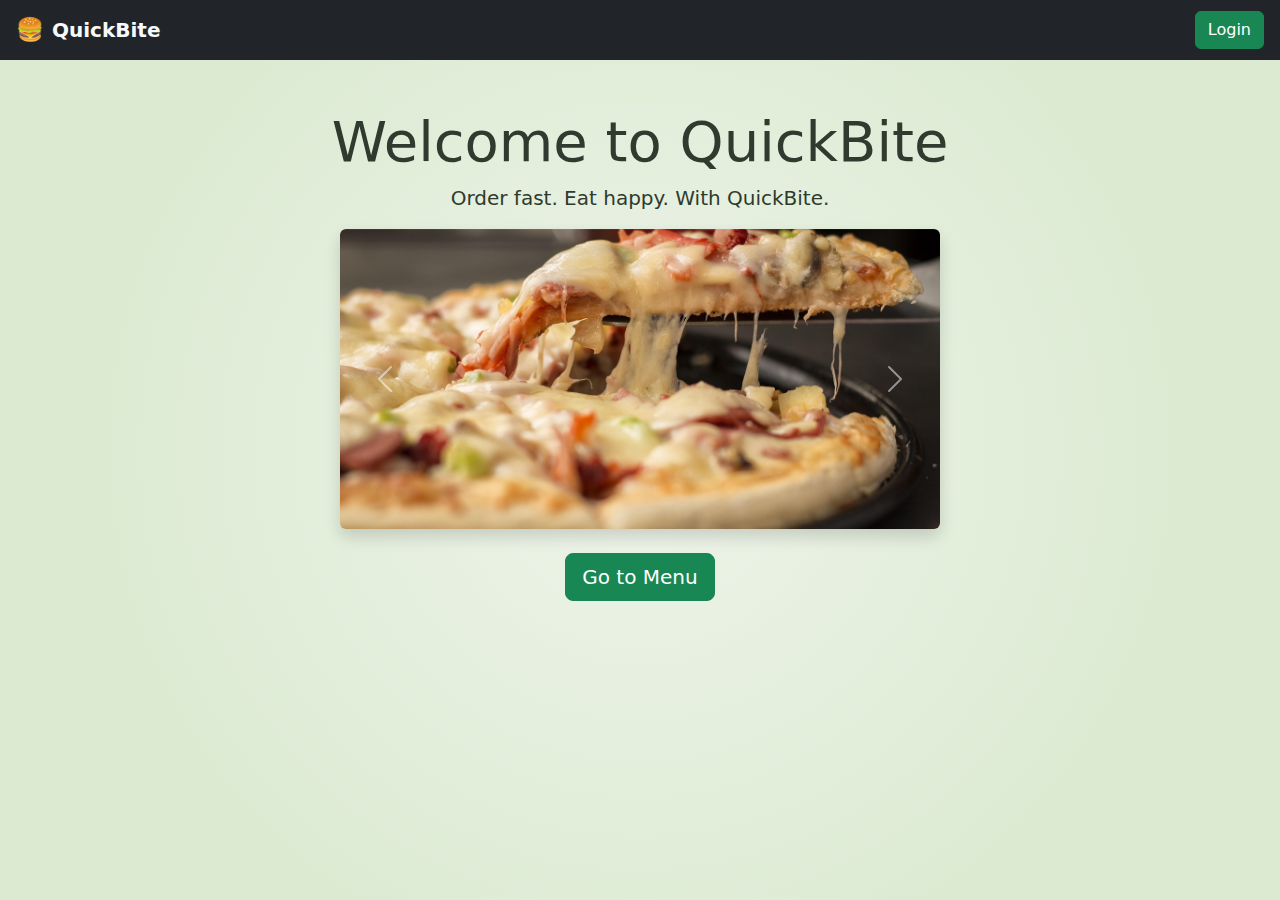
<file: index.html>
<!DOCTYPE html>
<html lang="en">
<head>
  <meta charset="UTF-8" />
  <meta name="viewport" content="width=device-width, initial-scale=1.0"/>
  <title>QuickBite | Welcome</title>
  <link href="https://cdn.jsdelivr.net/npm/bootstrap@5.3.0/dist/css/bootstrap.min.css" rel="stylesheet"/>
  <link rel="stylesheet" href="assets/css/styles.css" />
  <style>
    .carousel-inner img {
      object-fit: cover;
      height: 300px;
      width: 100%;
    }
  </style>
</head>
<body>
  <!-- Navbar -->
  <nav class="navbar navbar-expand-lg navbar-dark bg-dark px-3">
    <a class="navbar-brand d-flex align-items-center gap-2" href="index.html">
      <span style="font-size: 1.4rem;">🍔</span>
      <span class="fw-bold text-light">QuickBite</span>
    </a>
    <div class="ms-auto d-flex align-items-center gap-2" id="navButtons">
      <!-- Dynamic buttons injected here -->
    </div>
  </nav>

  <!-- Hero Section -->
  <header class="container text-center mt-5">
    <h1 class="display-4">Welcome to QuickBite</h1>
    <p class="lead">Order fast. Eat happy. With QuickBite.</p>

    <!-- Carousel -->
    <div id="foodCarousel" class="carousel slide mb-4" data-bs-ride="carousel" data-bs-interval="3000" data-bs-pause="hover" style="max-width: 600px; margin: auto;">
      <div class="carousel-inner rounded shadow">
        <div class="carousel-item active">
          <img src="images/pizza.jpg" class="d-block w-100" alt="A delicious cheesy pizza on a wooden table">
        </div>
        <div class="carousel-item">
          <img src="images/fries.jpg" class="d-block w-100" alt="Golden crispy french fries in a basket">
        </div>
        <div class="carousel-item">
          <img src="images/burger.jpg" class="d-block w-100" alt="Juicy hamburger with lettuce and tomato">
        </div>
      </div>
      <button class="carousel-control-prev" type="button" data-bs-target="#foodCarousel" data-bs-slide="prev">
        <span class="carousel-control-prev-icon"></span>
      </button>
      <button class="carousel-control-next" type="button" data-bs-target="#foodCarousel" data-bs-slide="next">
        <span class="carousel-control-next-icon"></span>
      </button>
    </div>

    <!-- Call to Action -->
    <a href="menu.html" id="ctaButton" class="btn btn-success btn-lg">Go to Menu</a>
  </header>

  <!-- Bootstrap JS -->
  <script src="https://cdn.jsdelivr.net/npm/bootstrap@5.3.0/dist/js/bootstrap.bundle.min.js"></script>

  <!-- Auth Display Logic -->
  <script>
    const nav = document.getElementById("navButtons");
    const isLoggedIn = localStorage.getItem("isLoggedIn") === "true";
    const userEmail = localStorage.getItem("userEmail");

    if (isLoggedIn && userEmail) {
      nav.innerHTML = `
        <span class="text-light small">👤 ${userEmail}</span>
        <a href="cart.html" class="btn btn-outline-warning btn-sm">Cart (<span id="cartCount">0</span>)</a>
        <button onclick="logout()" class="btn btn-outline-danger btn-sm">Logout</button>
      `;
      document.getElementById("ctaButton").textContent = "Browse Menu";
    } else {
      nav.innerHTML = `<a href="login.html" class="btn btn-success">Login</a>`;
    }

    function logout() {
      localStorage.removeItem("isLoggedIn");
      localStorage.removeItem("userEmail");
      window.location.href = "index.html";
    }
  </script>
</body>
</html>
</file>
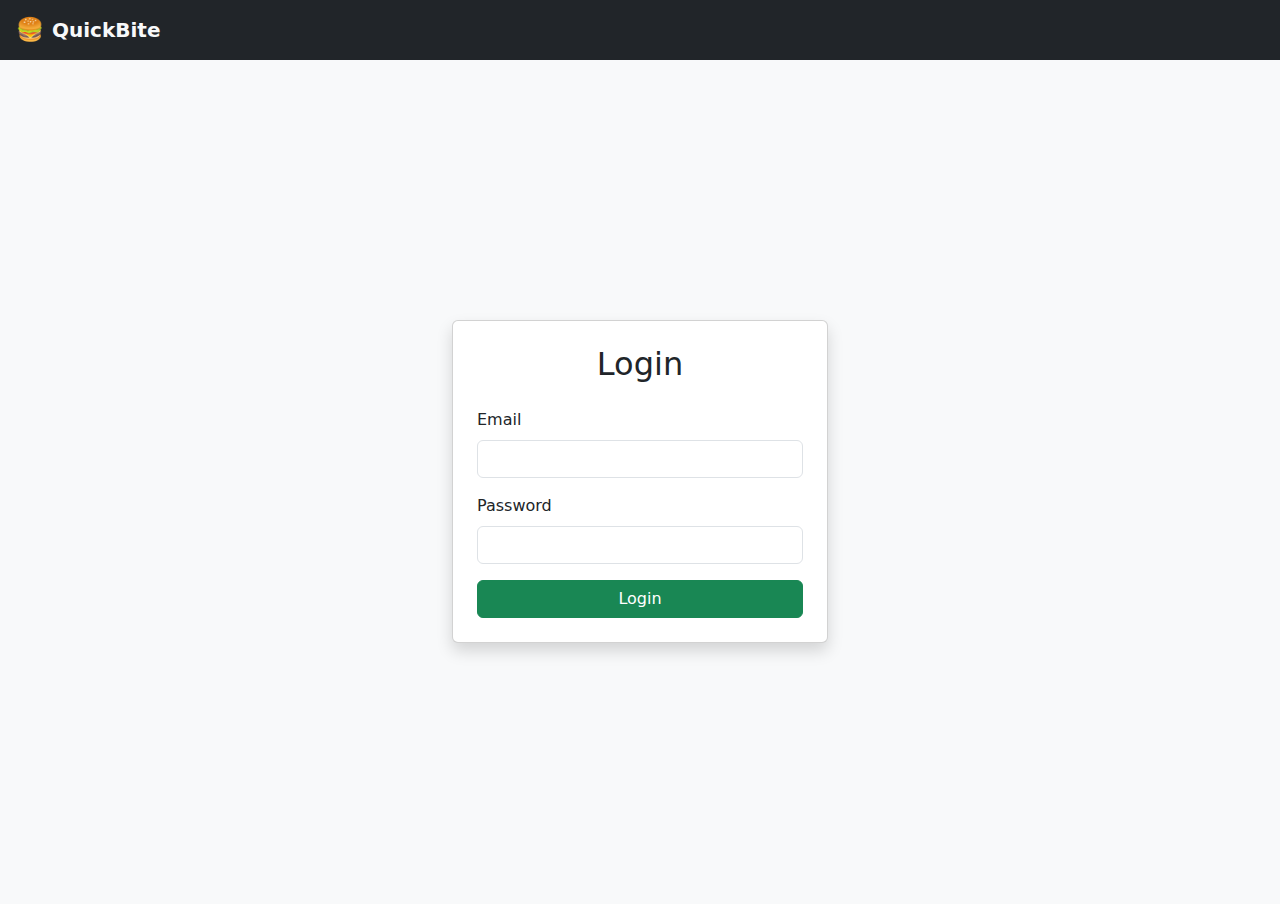
<file: cart.html>
<!DOCTYPE html>
<html lang="en">
<head>
  <meta charset="UTF-8" />
  <meta name="viewport" content="width=device-width, initial-scale=1.0"/>
  <title>QuickBite | Your Cart</title>
  <link href="https://cdn.jsdelivr.net/npm/bootstrap@5.3.0/dist/css/bootstrap.min.css" rel="stylesheet"/>
  <link rel="stylesheet" href="assets/css/styles.css" />
</head>

<body>
  
 <!-- Session check: redirect to login if not logged in or session expired -->
  <script>
    const isLoggedIn = localStorage.getItem("isLoggedIn") === "true";
    const loginTime = parseInt(localStorage.getItem("loginTime"));
    const sessionLimit = 15 * 60 * 1000;

    if (!isLoggedIn || isNaN(loginTime) || (Date.now() - loginTime > sessionLimit)) {
      localStorage.clear();
      window.location.href = "login.html";
    }
  </script>

  <!-- Navbar -->
  <nav class="navbar navbar-dark bg-dark px-3">
    <a class="navbar-brand d-flex align-items-center gap-2" href="index.html">
      <span style="font-size: 1.3rem;">🍔</span>
      <span class="fw-bold text-light">QuickBite</span>
    </a>
    <div class="ms-auto d-flex align-items-center gap-2" id="navButtons"></div>
  </nav>

  <!-- Cart Section -->
  <div class="container my-5">
    <h2 class="mb-4">🛒 Your Cart</h2>
    <div id="cartItems" class="row"></div>
    <hr />
    <div class="text-end">
      <h4>Total: $<span id="totalAmount">0.00</span></h4>
      <a href="checkout.html" class="btn btn-success mt-2">Proceed to Checkout</a>
    </div>
  </div>

  <!-- Bootstrap JS -->
  <script src="https://cdn.jsdelivr.net/npm/bootstrap@5.3.0/dist/js/bootstrap.bundle.min.js"></script>

  <!-- Navbar + Cart Logic -->
  <script>
    const nav = document.getElementById("navButtons");
    const userEmail = localStorage.getItem("userEmail");
    const cart = JSON.parse(localStorage.getItem("cart")) || [];
    const cartContainer = document.getElementById("cartItems");
    const totalAmountEl = document.getElementById("totalAmount");

    const cartCount = cart.reduce((sum, item) => sum + item.quantity, 0);
    if (isLoggedIn && userEmail) {
      nav.innerHTML = `
        <span class="text-light small">👤 ${userEmail}</span>
        <a href="menu.html" class="btn btn-outline-light btn-sm">Menu</a>
        <a href="cart.html" class="btn btn-outline-warning btn-sm">Cart (<span id="cartCount">${cartCount}</span>)</a>
        <button onclick="logout()" class="btn btn-outline-danger btn-sm">Logout</button>
      `;
    } else {
      nav.innerHTML = `<a href="login.html" class="btn btn-success btn-sm">Login</a>`;
    }

    function logout() {
      localStorage.clear();
      window.location.href = "index.html";
    }

    function renderCart() {
      cartContainer.innerHTML = "";
      let total = 0;

      if (cart.length === 0) {
        cartContainer.innerHTML = "<p>Your cart is empty.</p>";
        totalAmountEl.textContent = "0.00";
        return;
      }

      cart.forEach((item, index) => {
        const subtotal = item.quantity * item.price;
        total += subtotal;

        const col = document.createElement("div");
        col.className = "col-md-6 col-lg-4 mb-3";
        col.innerHTML = `
          <div class="card cart-item h-100">
            <img src="${item.image}" class="card-img-top cart-img" alt="${item.name}">
            <div class="card-body">
              <h5 class="card-title">${item.name}</h5>
              <p class="card-text">$${item.price.toFixed(2)} each</p>
              <div class="input-group input-group-sm mb-2" style="width: 140px; margin: auto;">
                <button class="btn btn-outline-secondary" onclick="changeQty(${index}, -1)">-</button>
                <span class="input-group-text">${item.quantity}</span>
                <button class="btn btn-outline-secondary" onclick="changeQty(${index}, 1)">+</button>
              </div>
              <button class="btn btn-sm btn-danger mt-2" onclick="removeItem(${index})">🗑 Remove</button>
            </div>
          </div>
        `;
        cartContainer.appendChild(col);
      });

      totalAmountEl.textContent = total.toFixed(2);
    }

    function changeQty(index, delta) {
      if (cart[index]) {
        cart[index].quantity += delta;
        if (cart[index].quantity <= 0) {
          cart.splice(index, 1);
        }
        localStorage.setItem("cart", JSON.stringify(cart));
        renderCart();
        updateCartCount();
      }
    }

    function removeItem(index) {
      cart.splice(index, 1);
      localStorage.setItem("cart", JSON.stringify(cart));
      renderCart();
      updateCartCount();
    }

    function updateCartCount() {
      const updatedCount = cart.reduce((sum, item) => sum + item.quantity, 0);
      const countEl = document.getElementById("cartCount");
      if (countEl) countEl.textContent = updatedCount;
    }

    renderCart();
  </script>
</body>
</html>
</file>
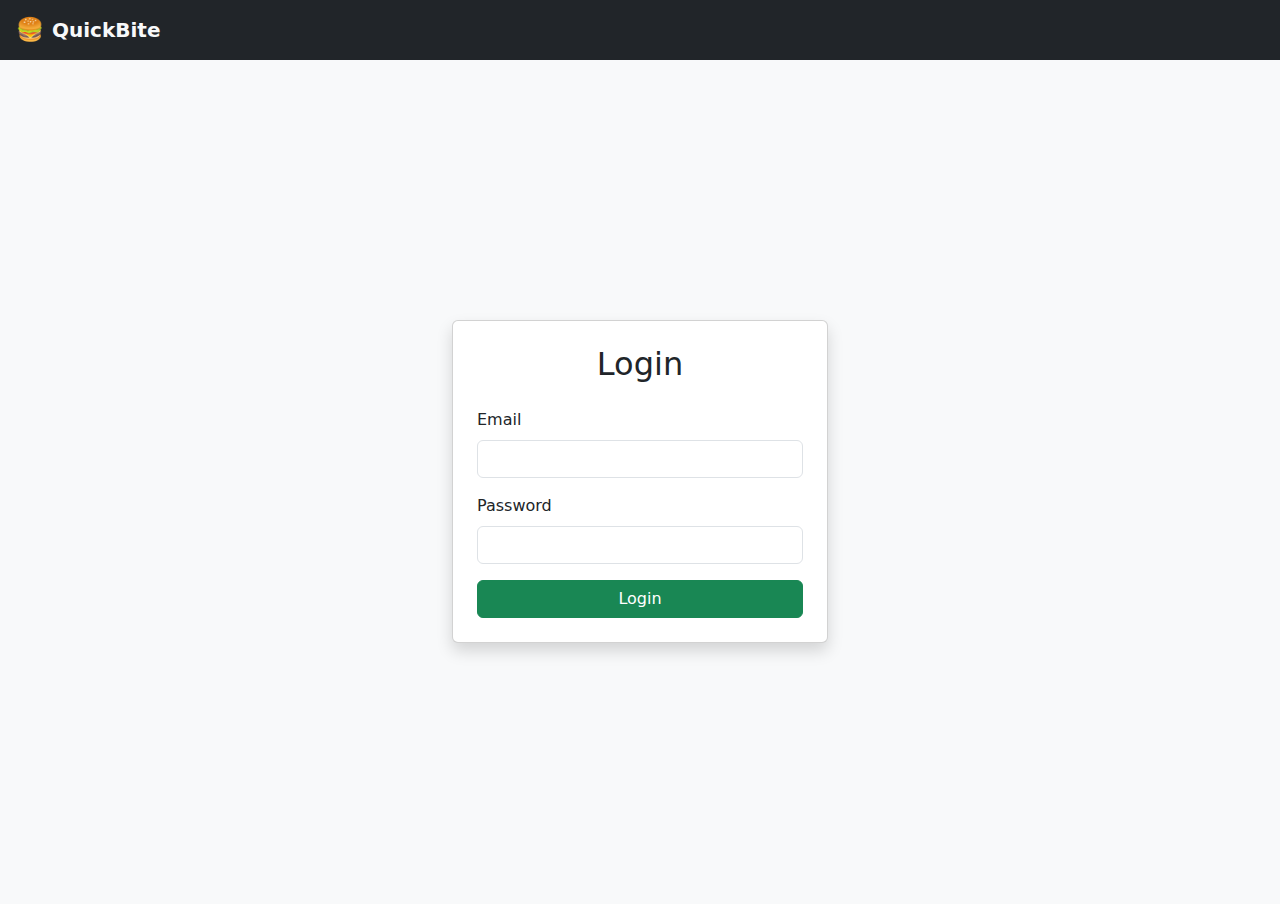
<file: checkout.html>
<!DOCTYPE html>
<html lang="en">
<head>
  <meta charset="UTF-8" />
  <meta name="viewport" content="width=device-width, initial-scale=1.0"/>
  <title>QuickBite | Checkout</title>
  <link href="https://cdn.jsdelivr.net/npm/bootstrap@5.3.0/dist/css/bootstrap.min.css" rel="stylesheet"/>
  <link rel="stylesheet" href="assets/css/styles.css" />
</head>
<body>
  <!-- 🔒 Session Protection -->
  <script>
    const isLoggedIn = localStorage.getItem("isLoggedIn") === "true";
    const loginTime = parseInt(localStorage.getItem("loginTime"));
    const sessionLimit = 15 * 60 * 1000;

    if (!isLoggedIn || isNaN(loginTime) || (Date.now() - loginTime > sessionLimit)) {
      localStorage.clear();
      window.location.href = "login.html";
    }
  </script>

 <!-- Navbar -->
<nav class="navbar navbar-dark bg-dark px-3">
  <a class="navbar-brand d-flex align-items-center gap-2" href="index.html">
    <span style="font-size: 1.3rem;">🍔</span>
    <span class="fw-bold text-light">QuickBite</span>
  </a>
  <div class="ms-auto d-flex align-items-center gap-2" id="navButtons"></div>
</nav>

  <div class="container my-5">
    <h2 class="mb-4">🧾 Order Summary</h2>
    <div id="checkoutItems" class="row"></div>
    <hr />

    <h5 class="mb-3">Select Payment Method</h5>
    <div class="btn-group w-100 mb-3" role="group" aria-label="Payment options">
      <input type="radio" class="btn-check" name="paymentMethod" id="visa" autocomplete="off" value="Visa">
      <label class="btn btn-outline-primary" for="visa">💳 Visa</label>

      <input type="radio" class="btn-check" name="paymentMethod" id="cash" autocomplete="off" value="Cash">
      <label class="btn btn-outline-success" for="cash">💵 Cash</label>

      <input type="radio" class="btn-check" name="paymentMethod" id="iou" autocomplete="off" value="IOU">
      <label class="btn btn-outline-warning" for="iou">🧾 IOU</label>

      <input type="radio" class="btn-check" name="paymentMethod" id="crypto" autocomplete="off" value="Crypto">
      <label class="btn btn-outline-info" for="crypto">🪙 Crypto</label>
    </div>

    <div class="text-end">
      <h4>Total: $<span id="checkoutTotal">0.00</span></h4>
      <button class="btn btn-success mt-3" onclick="confirmOrder()">Confirm Order</button>
    </div>
  </div>

  <!-- ✅ Thank You Modal -->
  <div class="modal fade" id="thankYouModal" tabindex="-1" aria-labelledby="thankYouModalLabel" aria-hidden="true">
    <div class="modal-dialog modal-dialog-centered">
      <div class="modal-content text-center">
        <div class="modal-header">
          <h5 class="modal-title" id="thankYouModalLabel">🎉 Order Placed!</h5>
        </div>
        <div class="modal-body">
          <p>Thanks for ordering with QuickBite! Your food is being prepared.</p>
        </div>
        <div class="modal-footer justify-content-center">
          <a href="index.html" class="btn btn-primary">Return Home</a>
        </div>
      </div>
    </div>
  </div>

  <!-- Scripts -->
  <script src="https://cdn.jsdelivr.net/npm/bootstrap@5.3.0/dist/js/bootstrap.bundle.min.js"></script>
  <script>
    const userEmail = localStorage.getItem("userEmail");
    const nav = document.getElementById("navButtons");

    if (isLoggedIn && userEmail) {
      nav.innerHTML = `
        <span class="text-light small">👤 ${userEmail}</span>
        <a href="menu.html" class="btn btn-outline-light btn-sm">Menu</a>
        <a href="cart.html" class="btn btn-outline-warning btn-sm">Cart</a>
        <button onclick="logout()" class="btn btn-outline-danger btn-sm">Logout</button>
      `;
    }

    function logout() {
      localStorage.clear();
      window.location.href = "index.html";
    }

    const cart = JSON.parse(localStorage.getItem("cart")) || [];
    const checkoutContainer = document.getElementById("checkoutItems");
    const checkoutTotal = document.getElementById("checkoutTotal");

    function renderCheckout() {
      checkoutContainer.innerHTML = "";
      let total = 0;

      if (cart.length === 0) {
        checkoutContainer.innerHTML = "<p>Your cart is empty.</p>";
        checkoutTotal.textContent = "0.00";
        return;
      }

      cart.forEach(item => {
        const subtotal = item.quantity * item.price;
        total += subtotal;

        const col = document.createElement("div");
        col.className = "col-md-6 mb-3";
        col.innerHTML = `
          <div class="card h-100">
            <div class="row g-0">
              <div class="col-4">
                <img src="${item.image}" class="img-fluid rounded-start" alt="${item.name}">
              </div>
              <div class="col-8">
                <div class="card-body">
                  <h5 class="card-title">${item.name}</h5>
                  <p class="card-text">Qty: ${item.quantity} @ $${item.price.toFixed(2)}</p>
                  <p class="card-text fw-bold">Subtotal: $${subtotal.toFixed(2)}</p>
                </div>
              </div>
            </div>
          </div>
        `;
        checkoutContainer.appendChild(col);
      });

      checkoutTotal.textContent = total.toFixed(2);
    }

    function confirmOrder() {
      const selected = document.querySelector('input[name="paymentMethod"]:checked');
      if (!selected) {
        alert("Please select a payment method.");
        return;
      }

      const method = selected.value;
      localStorage.removeItem("cart");

      const modalText = document.querySelector("#thankYouModal .modal-body p");
      modalText.textContent = `Thanks for ordering with QuickBite! Your payment via ${method} was received. Your food is on the way!`;

      const modal = new bootstrap.Modal(document.getElementById("thankYouModal"));
      modal.show();
    }

    renderCheckout();
  </script>
</body>
</html>
</file>
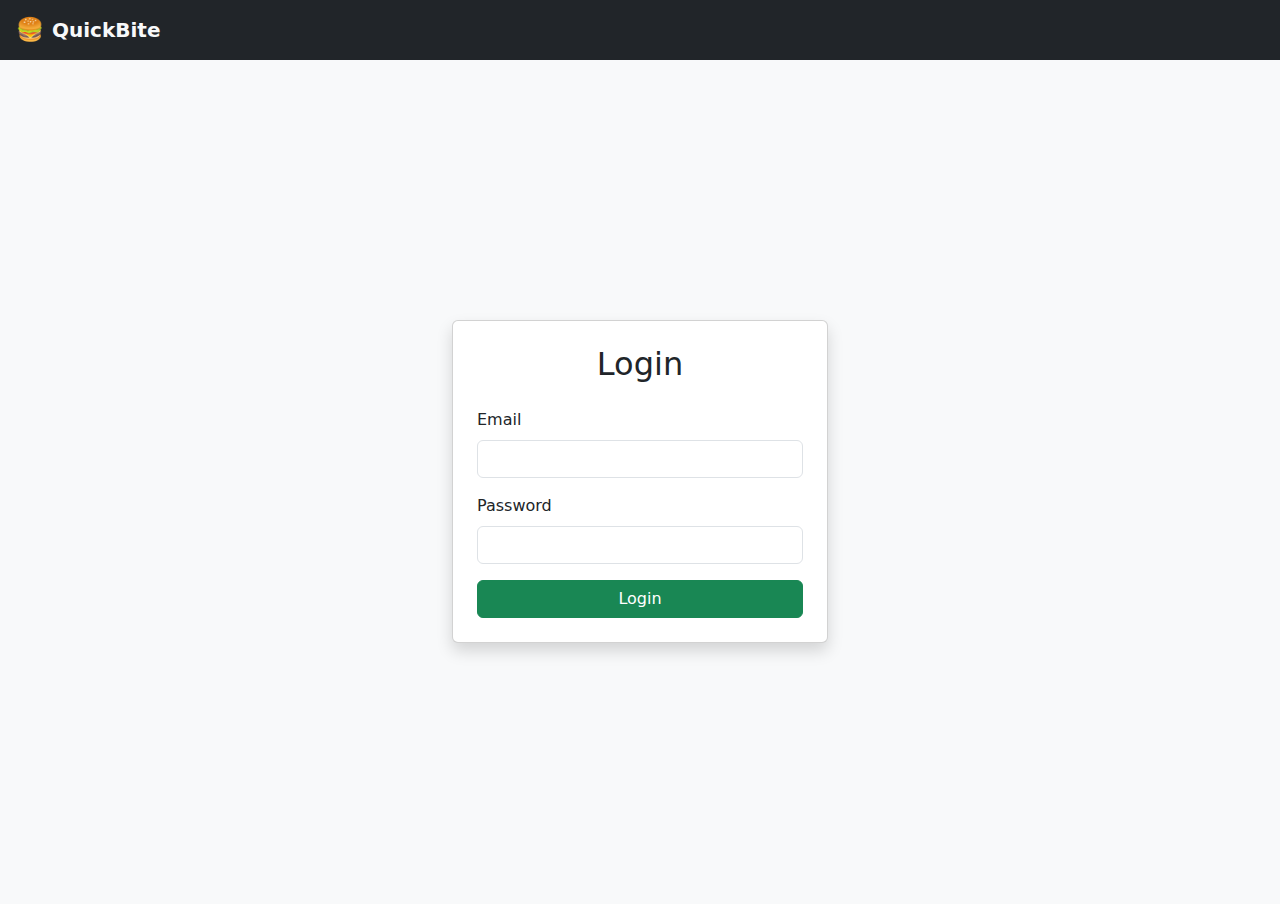
<file: login.html>
<!DOCTYPE html>
<html lang="en">
<head>
  <meta charset="UTF-8" />
  <meta name="viewport" content="width=device-width, initial-scale=1.0"/>
  <title>QuickBite | Login</title>
  <link href="https://cdn.jsdelivr.net/npm/bootstrap@5.3.0/dist/css/bootstrap.min.css" rel="stylesheet"/>
  <style>
    /* Center content vertically under navbar */
    .login-wrapper {
      height: calc(100vh - 56px);
    }
  </style>
</head>
<body class="bg-light">

  <!-- Navbar -->
  <nav class="navbar navbar-dark bg-dark px-3">
    <a class="navbar-brand d-flex align-items-center gap-2" href="index.html">
      <span style="font-size: 1.4rem;">🍔</span>
      <span class="fw-bold text-light">QuickBite</span>
    </a>
  </nav>

  <!-- Login Card -->
  <div class="d-flex align-items-center justify-content-center login-wrapper">
    <div class="container" style="max-width: 400px;">
      <div class="card shadow p-4">
        <h2 class="text-center mb-4">Login</h2>
        <div id="errorMsg" class="alert alert-danger d-none" role="alert"></div>
        <form id="loginForm">
          <div class="mb-3">
            <label for="username" class="form-label">Email</label>
            <input type="email" class="form-control" id="username" required>
          </div>
          <div class="mb-3">
            <label for="password" class="form-label">Password</label>
            <input type="password" class="form-control" id="password" required>
          </div>
          <button type="submit" class="btn btn-success w-100">Login</button>
        </form>
      </div>
    </div>
  </div>

  <!-- Login Logic -->
  <script>
    if (localStorage.getItem("isLoggedIn") === "true") {
      window.location.href = "menu.html";
    }

    document.getElementById("loginForm").addEventListener("submit", function(e) {
      e.preventDefault();
      const email = document.getElementById("username").value.trim();
      const password = document.getElementById("password").value.trim();

      if (email && password) {
        localStorage.setItem("isLoggedIn", "true");
        localStorage.setItem("userEmail", email);
        localStorage.setItem("loginTime", Date.now());
        window.location.href = "menu.html";
      } else {
        const errorMsg = document.getElementById("errorMsg");
        errorMsg.textContent = "Both email and password are required.";
        errorMsg.classList.remove("d-none");
      }
    });
  </script>
</body>
</html>
</file>
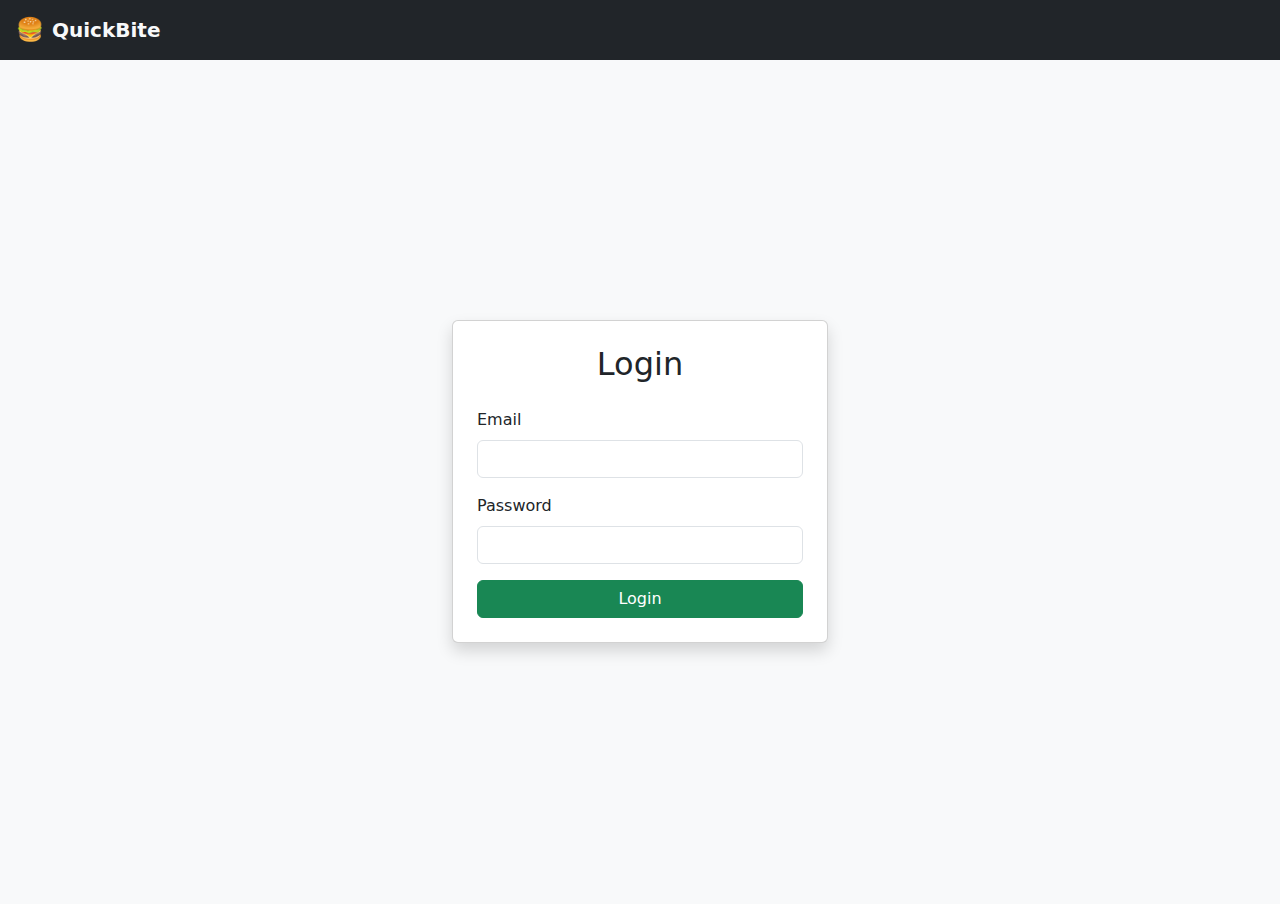
<file: menu.html>
<!DOCTYPE html>
<html lang="en">
<head>
  <meta charset="UTF-8" />
  <meta name="viewport" content="width=device-width, initial-scale=1.0"/>
  <title>QuickBite | Menu</title>
  <link href="https://cdn.jsdelivr.net/npm/bootstrap@5.3.0/dist/css/bootstrap.min.css" rel="stylesheet"/>
  <link rel="stylesheet" href="assets/css/styles.css" />
</head>

<body onload="loadFoodDetails()">

  <!-- Session Check -->
  <script>
    const isLoggedIn = localStorage.getItem("isLoggedIn") === "true";
    const loginTime = parseInt(localStorage.getItem("loginTime"));
    const sessionLimit = 15 * 60 * 1000;

    if (!isLoggedIn || isNaN(loginTime) || (Date.now() - loginTime > sessionLimit)) {
      localStorage.clear();
      window.location.href = "login.html";
    }
  </script>

  <!-- Navbar -->
  <nav class="navbar navbar-dark bg-dark px-3">
    <a class="navbar-brand d-flex align-items-center gap-2" href="index.html">
      <span style="font-size: 1.3rem;">🍔</span>
      <span class="fw-bold text-light">QuickBite</span>
    </a>
    <div class="ms-auto d-flex align-items-center gap-2" id="navButtons"></div>
  </nav>

  <!-- Menu Section -->
  <div class="container my-4">
    <h2 class="mb-4">Our Menu</h2>

    <!-- Filter Dropdown -->
    <div class="dropdown mb-3">
      <button class="btn btn-secondary dropdown-toggle" type="button" data-bs-toggle="dropdown" aria-expanded="false">
        Filter by Meal Type
      </button>
      <ul class="dropdown-menu" id="mealFilterMenu">
        <li><a class="dropdown-item" href="#" onclick="filterByMealType('Breakfast')">Breakfast</a></li>
        <li><a class="dropdown-item" href="#" onclick="filterByMealType('Lunch')">Lunch</a></li>
        <li><a class="dropdown-item" href="#" onclick="filterByMealType('Dinner')">Dinner</a></li>
        <li><a class="dropdown-item" href="#" onclick="filterByMealType('Snack')">Snack</a></li>
        <li><hr class="dropdown-divider"></li>
        <li><a class="dropdown-item" href="#" onclick="clearMealFilter()">Show All</a></li>
      </ul>
    </div>

    <!-- Menu Cards -->
    <div class="row justify-content-center" id="menuContainer"></div>

    <!-- Pagination Controls -->
    <div class="d-flex justify-content-center mt-4" id="paginationContainer"></div>
  </div>

    <!-- Back To Top Link  -->
  <div class="text-center mt-3">
  <a href="#" onclick="scrollToTop()" class="back-to-top-link">↑ Back to Top</a>
  </div>

  <!-- Toast Notification -->
  <div class="position-fixed bottom-0 end-0 p-3" style="z-index: 11">
    <div id="toastNotification" class="toast align-items-center text-bg-success border-0" role="alert" aria-live="assertive" aria-atomic="true">
      <div class="d-flex">
        <div class="toast-body">Item added to cart!</div>
        <button type="button" class="btn-close btn-close-white me-2 m-auto" data-bs-dismiss="toast" aria-label="Close"></button>
      </div>
    </div>
  </div>

  <!-- Food Details Modal -->
  <div class="modal fade" id="foodModal" tabindex="-1" aria-labelledby="foodModalLabel" aria-hidden="true">
    <div class="modal-dialog modal-dialog-centered">
      <div class="modal-content">
        <div class="modal-header">
          <h5 class="modal-title" id="foodModalLabel">Meal Details</h5>
          <button type="button" class="btn-close" data-bs-dismiss="modal" aria-label="Close"></button>
        </div>
        <div class="modal-body">
          <div class="text-center">
            <img id="modalImage" class="img-fluid rounded mb-3" alt="Meal Image" style="max-height: 300px; object-fit: cover;">
            <h4 id="modalName" class="mb-4"></h4>
          </div>
          <div class="text-start">
            <p><strong>Ingredients:</strong></p>
            <ul id="modalIngredients" class="mb-4 ps-3"></ul>
            <div class="row">
              <div class="text-center mt-4">
              <button id="modalAddButton" class="btn btn-success">Add to Cart</button></div>
              <div class="col-4"><strong>Servings:</strong> <span id="modalServings"></span></div>
              <div class="col-4"><strong>Rating:</strong> <span id="modalRating"></span></div>
              <div class="col-4"><strong>Price:</strong> $<span id="modalPrice"></span></div>
            </div>
          </div>
        </div>
      </div>
    </div>
  </div>

  <!-- Scripts -->
  <script src="https://cdn.jsdelivr.net/npm/bootstrap@5.3.0/dist/js/bootstrap.bundle.min.js"></script>
  <script src="assets/js/foodDetails.js"></script>

  <!-- Navbar Rendering -->
  <script>
    const userEmail = localStorage.getItem("userEmail");
    const nav = document.getElementById("navButtons");

    if (isLoggedIn && userEmail) {
      nav.innerHTML = `
        <span class="text-light small">${userEmail}</span>
        <a href="cart.html" class="btn btn-outline-warning btn-sm">Cart (<span id="cartCount">0</span>)</a>
        <button onclick="logout()" class="btn btn-outline-danger btn-sm">Logout</button>
      `;
    } else {
      nav.innerHTML = `<a href="login.html" class="btn btn-success btn-sm">Login</a>`;
    }

    function logout() {
      localStorage.clear();
      window.location.href = "index.html";
    }
  </script>
</body>
</html>
</file>
<file: assets/css/styles.css>
/* === Global Layout === */
body {
  background-color: #f3f7f0;
  background-image: radial-gradient(circle at center, #eef4ea, #dcead2 70%);
  background-attachment: fixed;
  background-size: cover;
  color: #2e3b2e;
}

/* === Typography === */
h1, h2, h3, h4, h5, h6 {
  color: #2e3b2e;
}

/* === Buttons === */
.btn-outline-primary,
.btn-outline-secondary,
.btn-outline-success,
.btn-outline-warning {
  color: #3b6b3b;
  border-color: #3b6b3b;
}

.btn-outline-primary:hover,
.btn-outline-secondary:hover,
.btn-outline-success:hover,
.btn-outline-warning:hover {
  background-color: #3b6b3b;
  color: #fff;
  border-color: #3b6b3b;
}

/* === Add-to-Cart Buttons === */
button[data-food-name] {
  border-color: #4d7a4d !important;
  color: #4d7a4d !important;
}

button[data-food-name]:hover {
  background-color: #4d7a4d !important;
  color: #fff !important;
}

button[data-food-name].btn-success {
  background-color: #2e5e2e !important;
  color: #fff !important;
  border-color: #2e5e2e !important;
}

/* === Food Cards === */
.food-item {
  padding: 15px;
  margin-bottom: 20px;
  border: 1px solid #aac3aa;
  border-radius: 15px;
  text-align: center;
  background-color: #f5f9f4;
  transition: transform 0.2s ease, box-shadow 0.2s ease;
}

.food-item:hover {
  transform: scale(1.03);
  box-shadow: 0 6px 15px rgba(0, 0, 0, 0.25);
  cursor: pointer;
}

.card .card-body:hover {
  background-color: #e6f0e6;
  cursor: pointer;
}

/* === Toast Notifications === */
.toast {
  background-color: #4d7a4d;
  color: white;
}

.toast .btn-close {
  filter: invert(1);
}

/* === Cart Page === */
.cart-item {
  border-radius: 15px;
  background-color: #f5f9f4;
  padding: 12px;
  font-size: 0.95rem;
  transition: transform 0.15s ease;
  box-shadow: 0 4px 12px rgba(0, 0, 0, 0.15);
}

.cart-item:hover {
  transform: scale(1.015);
}

.cart-img {
  height: 140px;
  object-fit: cover;
  border-radius: 12px 12px 0 0;
}

/* === Dropdowns & Pagination === */
.dropdown-menu {
  background-color: #e6f0e6;
}

.dropdown-item:hover {
  background-color: #d1e4d1;
}

/* === Modal === */
.modal-content {
  background-color: #f5f9f4;
  color: #2e3b2e;
}

/* === Modal Ingredient List === */
#modalIngredients li {
  margin-bottom: 4px;
  font-style: italic;
  color: #496649;
}

/* Back to Top Link */
.back-to-top-link {
  color: #198754; 
  font-weight: 500;
  text-decoration: none;
  transition: color 0.2s ease;
}

.back-to-top-link:hover {
  color: #145c32; 
  text-decoration: underline;
}


/* Cart Shortcut button */
.floating-cart-btn {
  position: fixed;
  bottom: 20px;
  right: 20px;
  background-color: #198754; 
  color: white;
  border-radius: 50%;
  width: 48px;
  height: 48px;
  display: flex;
  justify-content: center;
  align-items: center;
  font-size: 20px;
  text-decoration: none;
  box-shadow: 0 2px 6px rgba(0,0,0,0.2);
  z-index: 999;
  transition: background-color 0.3s;
}

.floating-cart-btn:hover {
  background-color: #145c32;
}

.floating-cart-btn span {
  position: absolute;
  top: 4px;
  right: 4px;
  font-size: 12px;
  background-color: white;
  color: #198754;
  border-radius: 50%;
  padding: 2px 6px;
  font-weight: bold;
}
</file>
